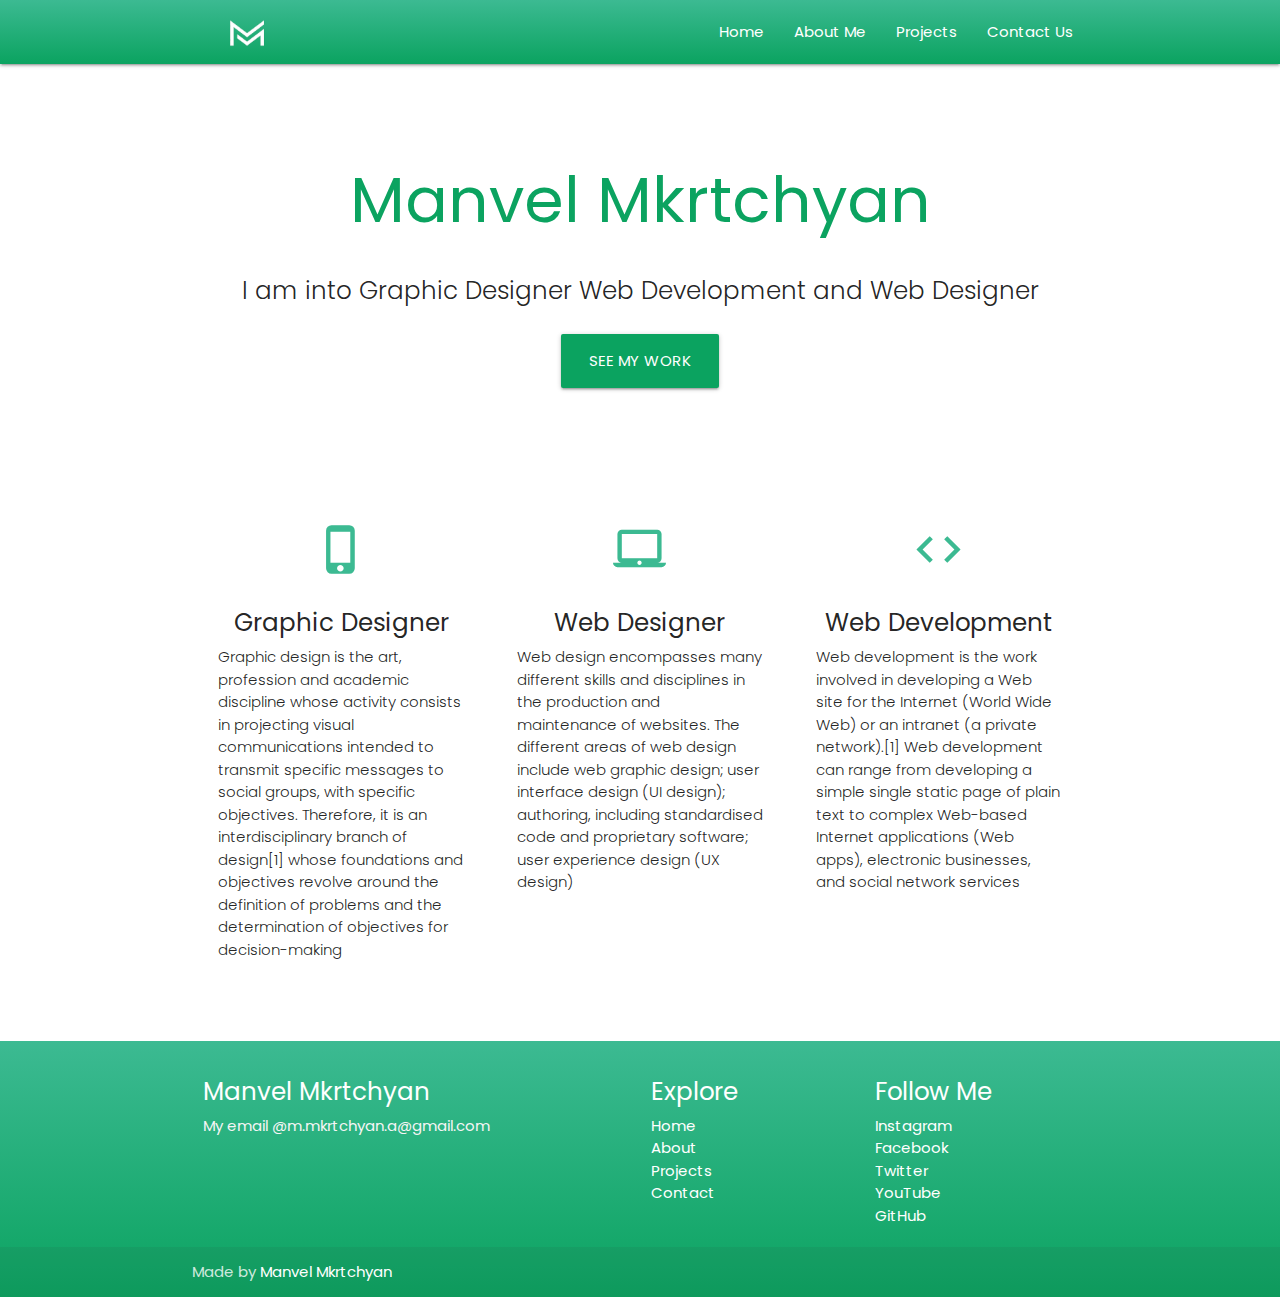
<file: index.html>
<!DOCTYPE html>
<html lang="en">
<head>
  <meta http-equiv="Content-Type" content="text/html; charset=UTF-8"/>
  <meta name="viewport" content="width=device-width, initial-scale=1, maximum-scale=1.0"/>
  <title>stoneProg44am | Home</title>

  <!-- CSS  -->
  <link href="https://fonts.googleapis.com/icon?family=Material+Icons" rel="stylesheet">
  <link rel="stylesheet" href="https://cdnjs.cloudflare.com/ajax/libs/materialize/1.0.0/css/materialize.min.css">
  <link href="css/style.css" type="text/css" rel="stylesheet" media="screen,projection"/>
  <link rel="stylesheet" href="https://cdnjs.cloudflare.com/ajax/libs/font-awesome/5.15.2/css/all.min.css" integrity="sha512-HK5fgLBL+xu6dm/Ii3z4xhlSUyZgTT9tuc/hSrtw6uzJOvgRr2a9jyxxT1ely+B+xFAmJKVSTbpM/CuL7qxO8w==" crossorigin="anonymous" />
  <link href="https://fonts.googleapis.com/icon?family=Material+Icons" rel="stylesheet">
  <link rel="shortcut icon" href="img/logo.png" type="image/x-icon">
</head>
<body>
  <nav style="background-image: linear-gradient(to top, #0ba360 0%, #3cba92 100%);" role="navigation">
    <div class="nav-wrapper container"><img id="logo-container" src="img/logo (2).png" class=" responsive-img logo circle brand-logo">
      <ul class="right hide-on-med-and-down">
        <li><a href="index.html">Home</a></li>
        <li><a href="about.html">About Me</a></li>
        <li><a href="project.html">Projects</a></li>
        <li><a href="contact.html">Contact Us</a></li>
      </ul>
<!-- Navbar Mobile -->
      <ul id="nav-mobile" class="sidenav">
        <li><a href="index.html">Home</a></li>
        <li><a href="about.html">About Me</a></li>
        <li><a href="project.html">Projects</a></li>
        <li><a href="contact.html">Contact Us</a></li>
      </ul>
      <a href="#" data-target="nav-mobile" class="sidenav-trigger"><i class="material-icons">menu</i></a>
    </div>
  </nav>
  <div class="section no-pad-bot" id="index-banner">
    <div class="container">
      <br><br>
      <h1 class="header center" style = "color: #0ba360;">Manvel Mkrtchyan</h1>
      <div class="row center">
        <h5 class="header col s12 light">I am into  Graphic Designer Web Development and Web Designer   </h5>
      </div>
      <div class="row center">
        <a class="waves-effect waves-light btn-large center home-btn " href="./project.html" style="background: #0ba360;">SEE MY WORK</a>
      </div>
      <div class="row center">  
        <a href="https://github.com/stoneprog44am"><i class="fab fa-github fa-3x github-logo"></i></a>
        <a href="https://www.facebook.com/profile.php?id=100007045516926"><i class="fab fa-facebook fa-3x facebook-logo"></i></a>
        <a href="https://www.instagram.com/realstogg/"><i class="fab fa-instagram fa-3x instagram-logo"></i></a>
        <a href="https://www.youtube.com/channel/UCzsXTDLQL_38XkN5mC17ZUQ"><i class="fab fa-youtube fa-3x youtube-logo"></i></a>
        <a href="https://twitter.com/ManvelMkrtchy11"><i class="fab fa-twitter fa-3x twitter-logo"></i></a>
      </div>
      <br><br>

    </div>
  </div>


  <div class="container">
    <div class="section">

      <!--   Icon Section   -->
      <div class="row">
        <div class="col s12 m4">
          <div class="icon-block">
            <h2 class="center" style="color: #3cba92;"><i class="material-icons">phone_iphone</i></h2>
            <h5 class="center">Graphic Designer</h5>

            <p class="light">Graphic design is the art, profession and academic discipline whose activity consists in projecting visual communications intended to transmit specific messages to social groups, with specific objectives. Therefore, it is an interdisciplinary branch of design[1] whose foundations and objectives revolve around the definition of problems and the determination of objectives for decision-making</p>
          </div>
        </div>

        <div class="col s12 m4">
          <div class="icon-block">
            <h2 class="center" style="color: #3cba92;"><i class="material-icons">laptop_mac</i></h2>
            <h5 class="center">Web Designer</h5>

            <p class="light">Web design encompasses many different skills and disciplines in the production and maintenance of websites. The different areas of web design include web graphic design; user interface design (UI design); authoring, including standardised code and proprietary software; user experience design (UX design)</p>
          </div>
        </div>

        <div class="col s12 m4">
          <div class="icon-block">
            <h2 class="center" style="color: #3cba92;"><i class="material-icons">code</i></h2>
            <h5 class="center">Web Development </h5>

            <p class="light">
              Web development is the work involved in developing a Web site for the Internet (World Wide Web) or an intranet (a private network).[1] Web development can range from developing a simple single static page of plain text to complex Web-based Internet applications (Web apps), electronic businesses, and social network services
              </p>
          </div>
        </div>
      </div>

    </div>
    <br><br>
  </div>

  <footer class="page-footer " style="background-image: linear-gradient(to top, #0ba360 0%, #3cba92 100%);">
    <div class="container">
      <div class="row">
        <div class="col l6 s12">
          <h5 class="white-text">Manvel Mkrtchyan</h5>
          <p class="grey-text text-lighten-4"> My email @m.mkrtchyan.a@gmail.com</p>


        </div>
        <div class="col l3 s12">
          <h5 class="white-text">Explore</h5>
          <ul>
            <li><a class="white-text" href="index.html">Home</a></li>
            <li><a class="white-text" href="about.html">About</a></li>
            <li><a class="white-text" href="project.html">Projects</a></li>
            <li><a class="white-text" href="contact.html">Contact</a></li>
          </ul>
        </div>
        <div class="col l3 s12">
          <h5 class="white-text">Follow Me</h5>
          <ul>
            <li><a class="white-text" href="https://www.instagram.com/realstogg/">Instagram</a></li>
            <li><a class="white-text" href="https://www.facebook.com/profile.php?id=100007045516926">Facebook</a></li>
            <li><a class="white-text" href="https://twitter.com/ManvelMkrtchy11">Twitter</a></li>
            <li><a class="white-text" href="https://www.youtube.com/channel/UCzsXTDLQL_38XkN5mC17ZUQ">YouTube</a></li>
            <li><a class="white-text" href="https://github.com/stoneprog44am">GitHub</a></li>
          </ul>
        </div>
      </div>
    </div>
    <div class="footer-copyright">
      <div class="container">
      Made by <a href="" style="color: #ffffff;text-decoration: none;">Manvel Mkrtchyan</a>
      </div>
    </div>
  </footer>


  <!--  Scripts-->
  <script src="https://code.jquery.com/jquery-2.1.1.min.js"></script>
  <script src="https://cdnjs.cloudflare.com/ajax/libs/materialize/1.0.0/js/materialize.min.js"></script>
  <script src="js/init.js"></script>

  </body>
</html>
</file>
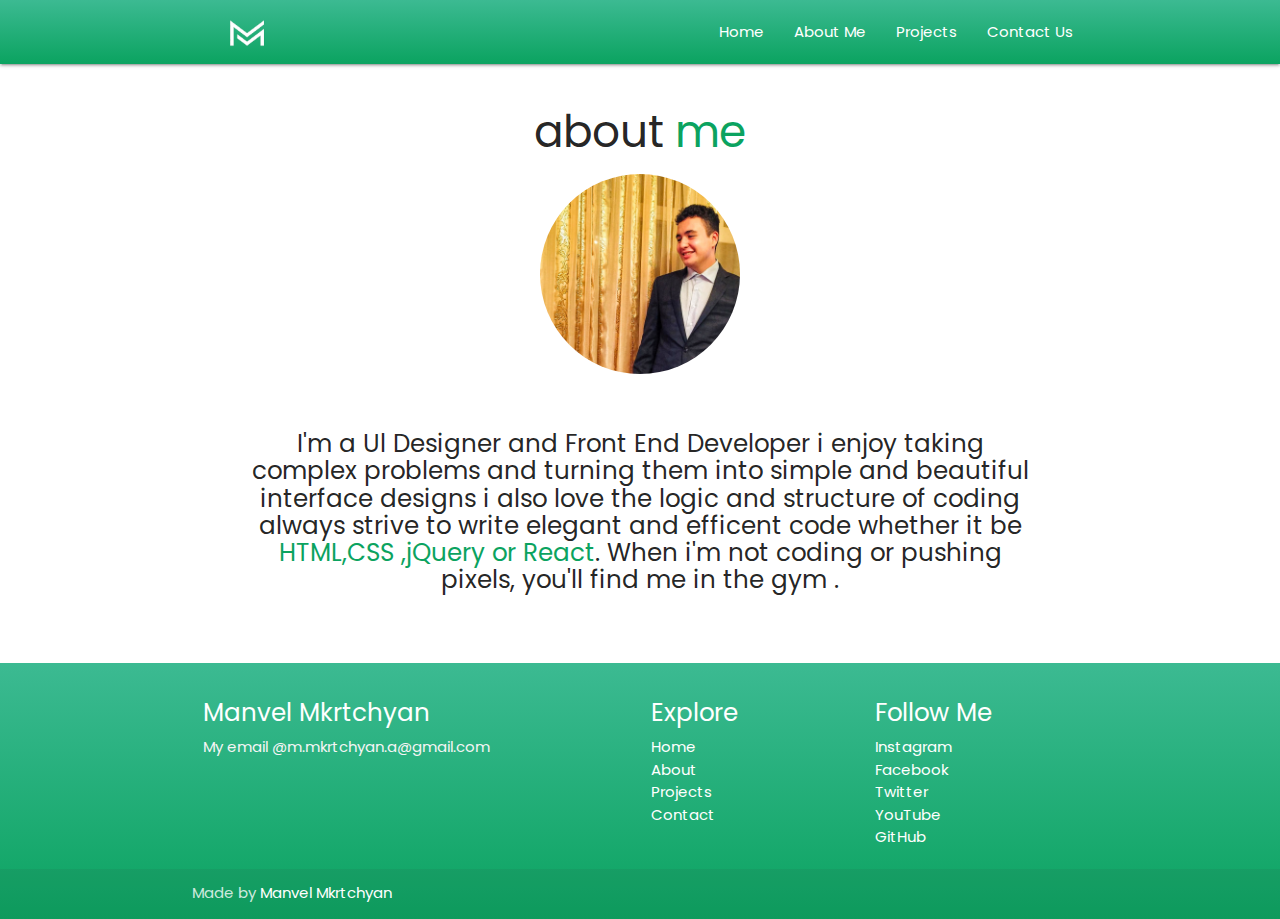
<file: about.html>
<!DOCTYPE html>
<html lang="en">
<head>
  <meta http-equiv="Content-Type" content="text/html; charset=UTF-8"/>
  <meta name="viewport" content="width=device-width, initial-scale=1, maximum-scale=1.0"/>
  <title>stoneProg44am | About</title>

  <!-- CSS  -->
  <link href="https://fonts.googleapis.com/icon?family=Material+Icons" rel="stylesheet">
  <link rel="stylesheet" href="https://cdnjs.cloudflare.com/ajax/libs/materialize/1.0.0/css/materialize.min.css">
  <link href="css/style.css" type="text/css" rel="stylesheet" media="screen,projection"/>
  <link rel="stylesheet" href="https://cdnjs.cloudflare.com/ajax/libs/font-awesome/5.15.2/css/all.min.css" integrity="sha512-HK5fgLBL+xu6dm/Ii3z4xhlSUyZgTT9tuc/hSrtw6uzJOvgRr2a9jyxxT1ely+B+xFAmJKVSTbpM/CuL7qxO8w==" crossorigin="anonymous" />
  <link href="https://fonts.googleapis.com/icon?family=Material+Icons" rel="stylesheet">
  <link rel="shortcut icon" href="img/logo.png" type="image/x-icon">
</head>
<body>
  <nav style="background-image: linear-gradient(to top, #0ba360 0%, #3cba92 100%);" role="navigation">
    <div class="nav-wrapper container"><img id="logo-container" src="img/logo (2).png" class=" responsive-img logo circle brand-logo">
      <ul class="right hide-on-med-and-down">
        <li><a href="index.html">Home</a></li>
        <li><a href="about.html">About Me</a></li>
        <li><a href="project.html">Projects</a></li>
        <li><a href="contact.html">Contact Us</a></li>
      </ul>
<!-- Navbar Mobile -->
      <ul id="nav-mobile" class="sidenav">
        <li><a href="index.html">Home</a></li>
        <li><a href="about.html">About Me</a></li>
        <li><a href="project.html">Projects</a></li>
        <li><a href="contact.html">Contact Us</a></li>
      </ul>
      <a href="#" data-target="nav-mobile" class="sidenav-trigger"><i class="material-icons">menu</i></a>
    </div>
  </nav>
  <div class="section no-pad-bot" id="index-banner">
    <div class="container ">
      <div class="row center">
        <h3>about  <span>me</span> </h3>
        <img src="img/me.jpg" class="responsive-img circle img-me" alt="">
        <h5 class="about-text">
          I'm a Ul Designer and Front End Developer 
          i enjoy taking complex problems and turning them into simple and beautiful interface designs     
  i also love the logic and structure of coding always strive to write elegant and efficent code whether it be <span>HTML,CSS ,jQuery or React</span>. When i'm not coding or pushing pixels, you'll find me in the gym .</h5>
      </div>
        
      
    </div>
  <footer class="page-footer " style="background-image: linear-gradient(to top, #0ba360 0%, #3cba92 100%);">
    <div class="container">
      <div class="row">
        <div class="col l6 s12">
          <h5 class="white-text">Manvel Mkrtchyan</h5>
          <p class="grey-text text-lighten-4">My email @m.mkrtchyan.a@gmail.com</p>


        </div>
        <div class="col l3 s12">
          <h5 class="white-text">Explore</h5>
          <ul>
            <li><a class="white-text" href="index.html">Home</a></li>
            <li><a class="white-text" href="about.html">About</a></li>
            <li><a class="white-text" href="project.html">Projects</a></li>
            <li><a class="white-text" href="contact.html">Contact</a></li>
          </ul>
        </div>
        <div class="col l3 s12">
          <h5 class="white-text">Follow Me</h5>
          <ul>
            <li><a class="white-text" href="https://www.instagram.com/realstogg/">Instagram</a></li>
            <li><a class="white-text" href="https://www.facebook.com/profile.php?id=100007045516926">Facebook</a></li>
            <li><a class="white-text" href="https://twitter.com/ManvelMkrtchy11">Twitter</a></li>
            <li><a class="white-text" href="https://www.youtube.com/channel/UCzsXTDLQL_38XkN5mC17ZUQ">YouTube</a></li>
            <li><a class="white-text" href="https://github.com/stoneprog44am">GitHub</a></li>
          </ul>
        </div>
      </div>
    </div>
    <div class="footer-copyright">
      <div class="container">
      Made by <a href="" style="color: #ffffff;text-decoration: none;">Manvel Mkrtchyan</a>
      </div>
    </div>
  </footer>


  <!--  Scripts-->
  <script src="https://code.jquery.com/jquery-2.1.1.min.js"></script>
  <script src="https://cdnjs.cloudflare.com/ajax/libs/materialize/1.0.0/js/materialize.min.js"></script>
  <script src="js/init.js"></script>

  </body>
</html>
</file>
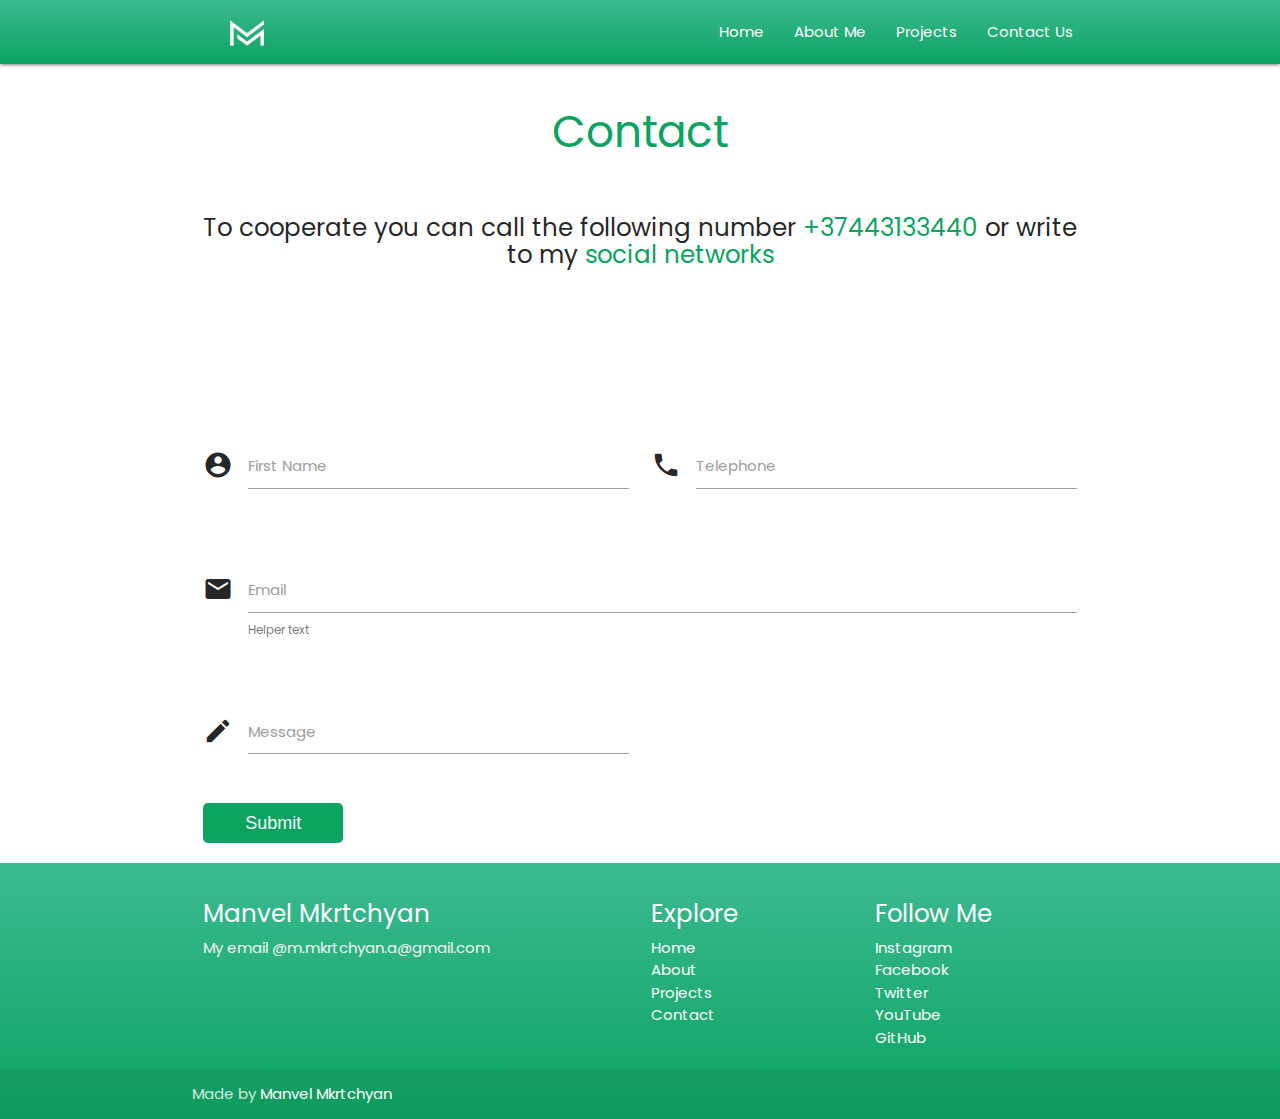
<file: contact.html>
<!DOCTYPE html>
<html lang="en">
<head>
  <meta http-equiv="Content-Type" content="text/html; charset=UTF-8"/>
  <meta name="viewport" content="width=device-width, initial-scale=1, maximum-scale=1.0"/>
  <title>stoneProg44am | Contact</title>

  <!-- CSS  -->
  <link href="https://fonts.googleapis.com/icon?family=Material+Icons" rel="stylesheet">
  <link rel="stylesheet" href="https://cdnjs.cloudflare.com/ajax/libs/materialize/1.0.0/css/materialize.min.css">
  <link href="css/style.css" type="text/css" rel="stylesheet" media="screen,projection"/>
  <link rel="stylesheet" href="https://cdnjs.cloudflare.com/ajax/libs/font-awesome/5.15.2/css/all.min.css" integrity="sha512-HK5fgLBL+xu6dm/Ii3z4xhlSUyZgTT9tuc/hSrtw6uzJOvgRr2a9jyxxT1ely+B+xFAmJKVSTbpM/CuL7qxO8w==" crossorigin="anonymous" />
  <link href="https://fonts.googleapis.com/icon?family=Material+Icons" rel="stylesheet">
  <link rel="shortcut icon" href="img/logo.png" type="image/x-icon">
</head>
<body>
  <nav style="background-image: linear-gradient(to top, #0ba360 0%, #3cba92 100%);" role="navigation">
    <div class="nav-wrapper container"><img id="logo-container" src="img/logo (2).png" class=" responsive-img logo circle brand-logo">
      <ul class="right hide-on-med-and-down">
        <li><a href="index.html">Home</a></li>
        <li><a href="about.html">About Me</a></li>
        <li><a href="project.html">Projects</a></li>
        <li><a href="contact.html">Contact Us</a></li>
      </ul>
<!-- Navbar Mobile -->
      <ul id="nav-mobile" class="sidenav">
        <li><a href="index.html">Home</a></li>
        <li><a href="about.html">About Me</a></li>
        <li><a href="project.html">Projects</a></li>
        <li><a href="contact.html">Contact Us</a></li>
      </ul>
      <a href="#" data-target="nav-mobile" class="sidenav-trigger"><i class="material-icons">menu</i></a>
    </div>
  </nav>
  <div class="section no-pad-bot" id="index-banner">
    <div class="container ">
        <div class="row center">
            <h3><span>Contact </span> </h3>
            
        </div>
        <div class="row center">  
            <a href="https://github.com/stoneprog44am"><i class="fab fa-github fa-3x github-logo"></i></a>
            <a href="https://www.facebook.com/profile.php?id=100007045516926"><i class="fab fa-facebook fa-3x facebook-logo"></i></a>
            <a href="https://www.instagram.com/realstogg/"><i class="fab fa-instagram fa-3x instagram-logo"></i></a>
            <a href="https://www.youtube.com/channel/UCzsXTDLQL_38XkN5mC17ZUQ"><i class="fab fa-youtube fa-3x youtube-logo"></i></a>
            <a href="https://twitter.com/ManvelMkrtchy11"><i class="fab fa-twitter fa-3x twitter-logo"></i></a>
          </div>
        <h5 class="contact-text center">To cooperate you can call the following number <span>+37443133440</span> or write to my   <span>social networks</span>    </h5>
       
      
      
  <div class="row">
    <form class="col s12">
      <div class="row">
        <div class="input-field col s6">
          <i class="material-icons prefix">account_circle</i>
          <input id="icon_prefix" type="text" class="validate">
          <label for="icon_prefix">First Name</label>
        </div>
        <div class="input-field col s6">
          <i class="material-icons prefix">phone</i>
          <input id="icon_telephone" type="tel" class="validate">
          <label for="icon_telephone">Telephone</label>
        </div>
      </div>
    </form>
  </div>
  <div class="row">
    <form class="col s12">
      <div class="row">
        <div class="input-field col s12">
            <i class="material-icons prefix">email</i>
          <input id="email" type="email" class="validate">

          <label for="email">Email</label>
          <span class="helper-text" data-error="wrong" data-success="right">Helper text</span>
        </div>
      </div>
    </form>
</div>
<div class="row">
    <form class="col s12" action="index.html">
      <div class="row">
        <div class="input-field col s6">
          <i class="material-icons prefix">mode_edit</i>
          <textarea id="icon_prefix2" class="materialize-textarea"></textarea>
          <label for="icon_prefix2">Message</label>
        </div>
      </div>
        <input type="submit" type="button" class="input-button">
    </form>

  </div>
                
    </div>
  <footer class="page-footer " style="background-image: linear-gradient(to top, #0ba360 0%, #3cba92 100%);">
    <div class="container">
      <div class="row">
        <div class="col l6 s12">
          <h5 class="white-text">Manvel Mkrtchyan</h5>
          <p class="grey-text text-lighten-4">My email @m.mkrtchyan.a@gmail.com</p>


        </div>
        <div class="col l3 s12">
          <h5 class="white-text">Explore</h5>
          <ul>
            <li><a class="white-text" href="index.html">Home</a></li>
            <li><a class="white-text" href="about.html">About</a></li>
            <li><a class="white-text" href="project.html">Projects</a></li>
            <li><a class="white-text" href="contact.html">Contact</a></li>
          </ul>
        </div>
        <div class="col l3 s12">
          <h5 class="white-text">Follow Me</h5>
          <ul>
            <li><a class="white-text" href="https://www.instagram.com/realstogg/">Instagram</a></li>
            <li><a class="white-text" href="https://www.facebook.com/profile.php?id=100007045516926">Facebook</a></li>
            <li><a class="white-text" href="https://twitter.com/ManvelMkrtchy11">Twitter</a></li>
            <li><a class="white-text" href="https://www.youtube.com/channel/UCzsXTDLQL_38XkN5mC17ZUQ">YouTube</a></li>
            <li><a class="white-text" href="https://github.com/stoneprog44am">GitHub</a></li>
          </ul>
        </div>
      </div>
    </div>
    <div class="footer-copyright">
      <div class="container">
      Made by <a href="" style="color: #ffffff;text-decoration: none;">Manvel Mkrtchyan</a>
      </div>
    </div>
  </footer>


  <!--  Scripts-->
  <script src="https://code.jquery.com/jquery-2.1.1.min.js"></script>
  <script src="https://cdnjs.cloudflare.com/ajax/libs/materialize/1.0.0/js/materialize.min.js"></script>
  <script src="js/init.js"></script>

  </body>
</html>
</file>
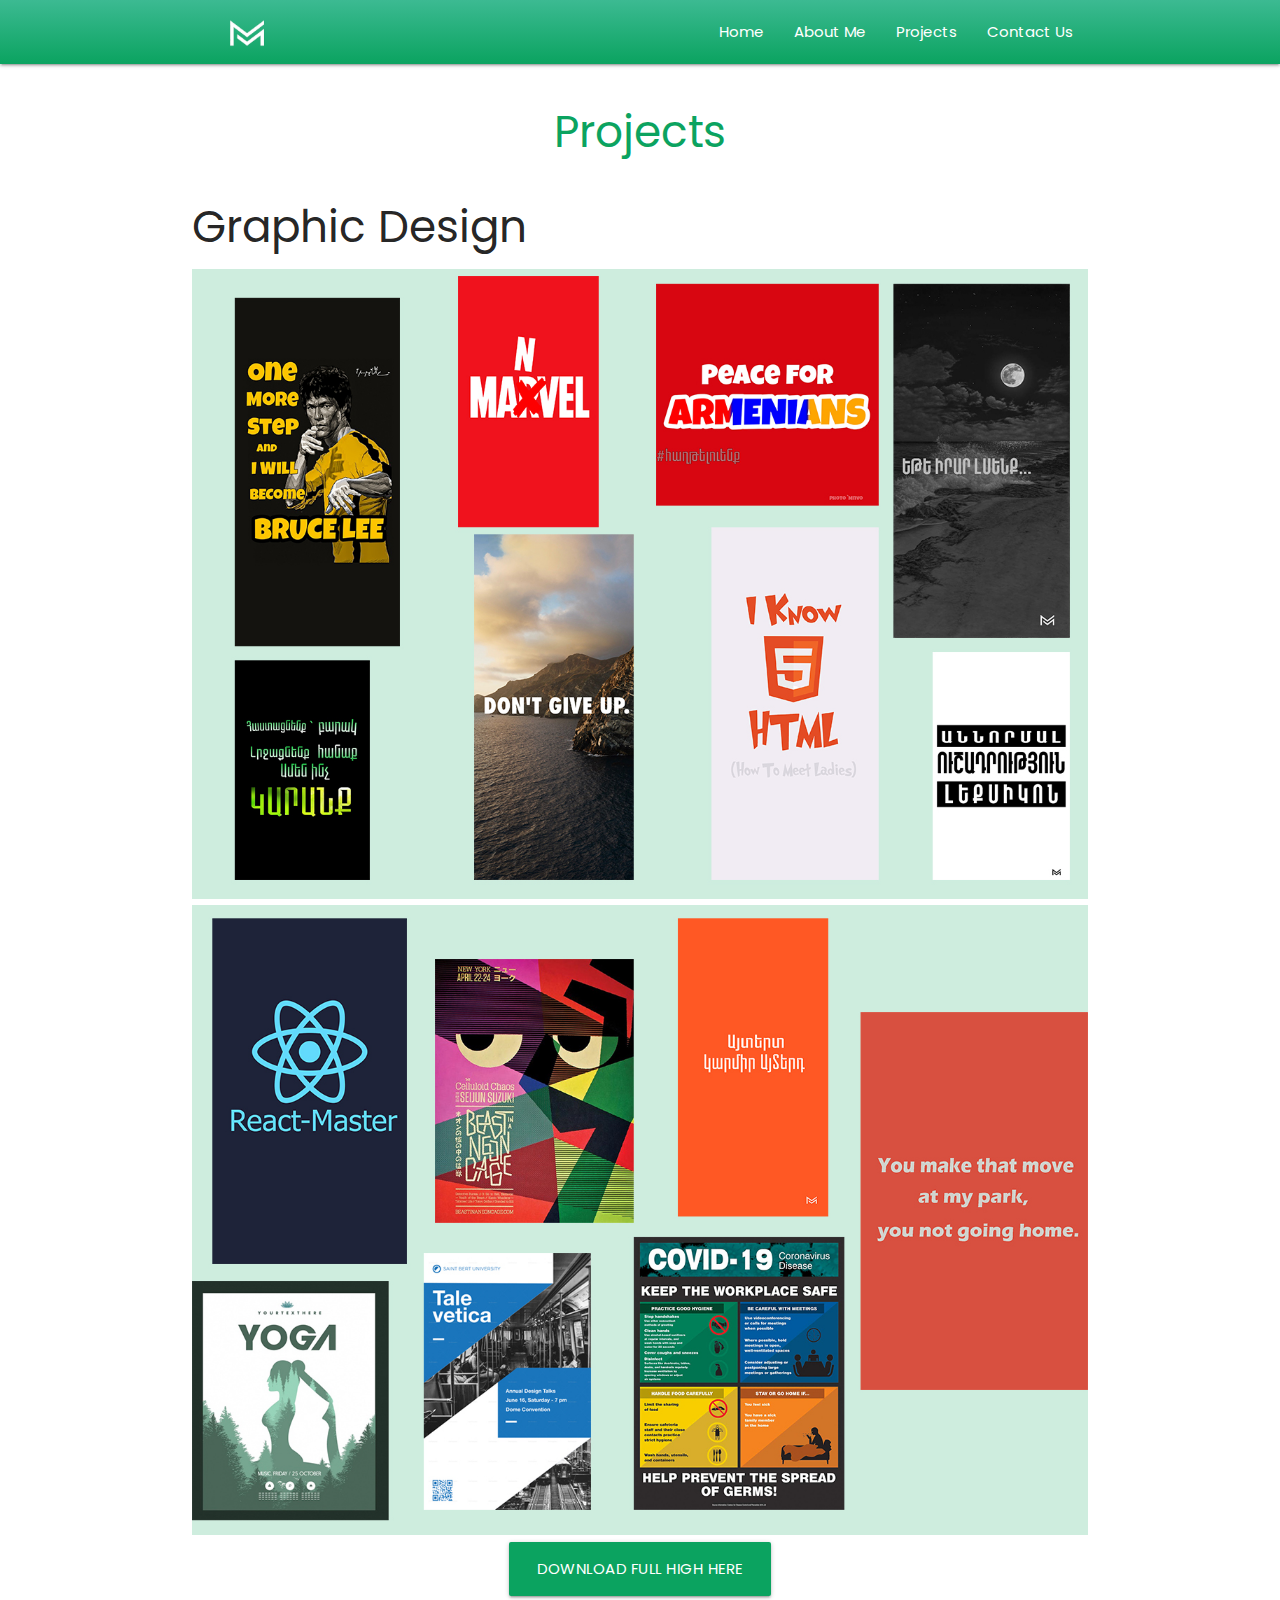
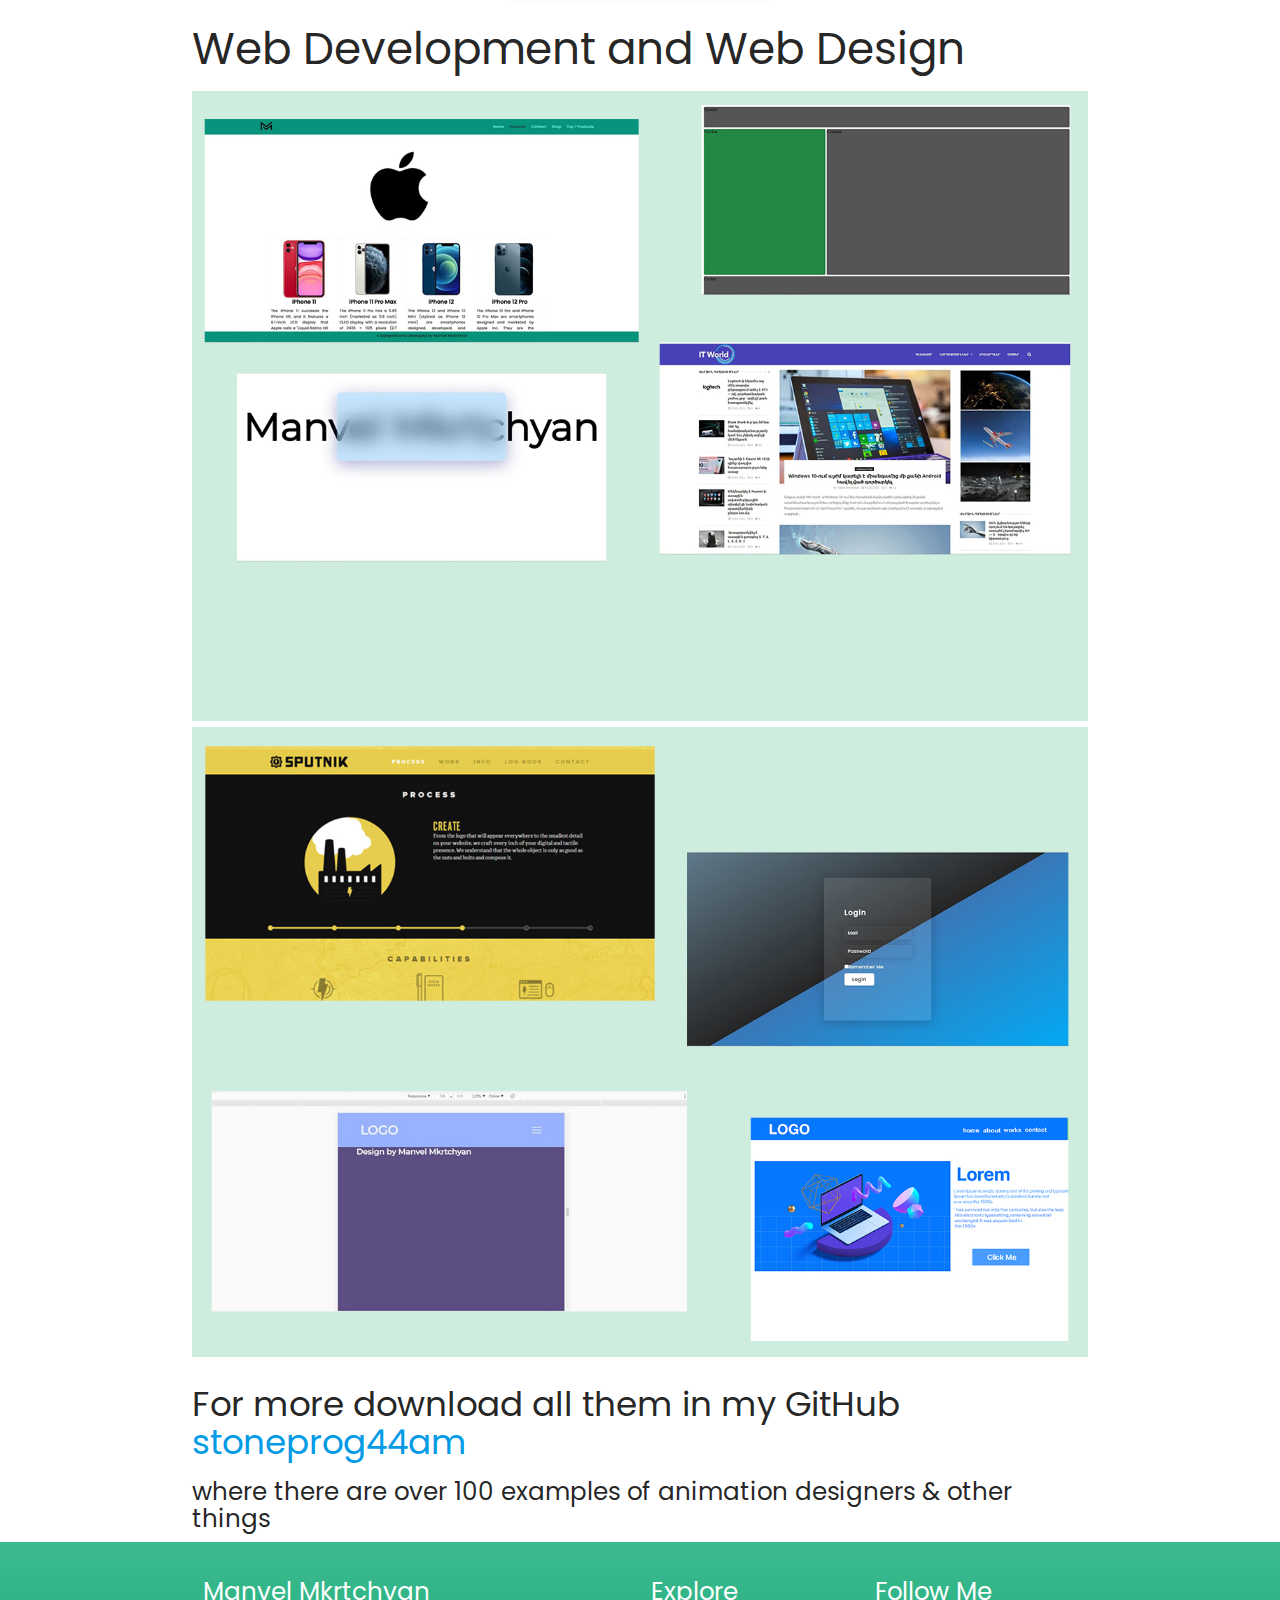
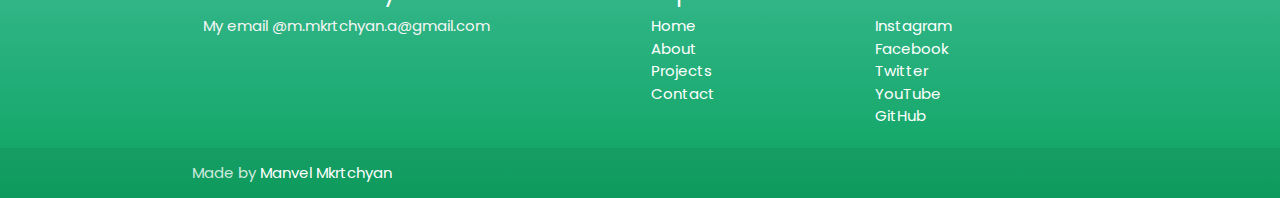
<file: project.html>
<!DOCTYPE html>
<html lang="en">
<head>
  <meta http-equiv="Content-Type" content="text/html; charset=UTF-8"/>
  <meta name="viewport" content="width=device-width, initial-scale=1, maximum-scale=1.0"/>
  <title>stoneProg44am | Project</title>

  <!-- CSS  -->
  <link href="https://fonts.googleapis.com/icon?family=Material+Icons" rel="stylesheet">
  <link rel="stylesheet" href="https://cdnjs.cloudflare.com/ajax/libs/materialize/1.0.0/css/materialize.min.css">
  <link href="css/style.css" type="text/css" rel="stylesheet" media="screen,projection"/>
  <link rel="stylesheet" href="https://cdnjs.cloudflare.com/ajax/libs/font-awesome/5.15.2/css/all.min.css" integrity="sha512-HK5fgLBL+xu6dm/Ii3z4xhlSUyZgTT9tuc/hSrtw6uzJOvgRr2a9jyxxT1ely+B+xFAmJKVSTbpM/CuL7qxO8w==" crossorigin="anonymous" />
  <link href="https://fonts.googleapis.com/icon?family=Material+Icons" rel="stylesheet">
  <link rel="shortcut icon" href="img/logo.png" type="image/x-icon">
</head>
<body>
  <nav style="background-image: linear-gradient(to top, #0ba360 0%, #3cba92 100%);" role="navigation">
    <div class="nav-wrapper container"><img id="logo-container" src="img/logo (2).png" class=" responsive-img logo circle brand-logo">
      <ul class="right hide-on-med-and-down">
        <li><a href="index.html">Home</a></li>
        <li><a href="about.html">About Me</a></li>
        <li><a href="project.html">Projects</a></li>
        <li><a href="contact.html">Contact Us</a></li>
      </ul>
<!-- Navbar Mobile -->
      <ul id="nav-mobile" class="sidenav">
        <li><a href="index.html">Home</a></li>
        <li><a href="about.html">About Me</a></li>
        <li><a href="project.html">Projects</a></li>
        <li><a href="contact.html">Contact Us</a></li>
      </ul>
      <a href="#" data-target="nav-mobile" class="sidenav-trigger"><i class="material-icons">menu</i></a>
    </div>
  </nav>
  <div class="section no-pad-bot" id="index-banner">
    <div class="container">
      <div class="row center">
        <h3><span>Projects</span></h3>
      </div>

      <h3>Graphic Design</h3>
     <img src="img/agd.jpg" class="responsive-img" alt="">
     <img src="img/AGDO1.jpg" class="responsive-img" alt="">
     <div class="row center">
      <a class="waves-effect waves-light btn-large center home-btn" href="https://www.dropbox.com/sh/vi2up1o86a7cn6v/AABjTqh4hu9JqJkhfHXg3fhLa?dl=0" style="background: #0ba360;">Download full high here</a> 
     </div>
     <h3>Web Development and Web Design</h3>
     <img src="img/AWD.jpg" class="responsive-img" alt="">
     <img  src="img/AWD1.jpg" class="responsive-img" alt="">
     <h4>For more download all them in my GitHub <a href="https://github.com/stoneprog44am">stoneprog44am</a> </h4>
     <h5>where there are over 100 examples of animation designers & other things</h5>
    </div>
  <footer class="page-footer " style="background-image: linear-gradient(to top, #0ba360 0%, #3cba92 100%);">
    <div class="container">
      <div class="row">
        <div class="col l6 s12">
          <h5 class="white-text">Manvel Mkrtchyan</h5>
          <p class="grey-text text-lighten-4">My email @m.mkrtchyan.a@gmail.com</p>


        </div>
        <div class="col l3 s12">
          <h5 class="white-text">Explore</h5>
          <ul>
            <li><a class="white-text" href="index.html">Home</a></li>
            <li><a class="white-text" href="about.html">About</a></li>
            <li><a class="white-text" href="project.html">Projects</a></li>
            <li><a class="white-text" href="contact.html">Contact</a></li>
          </ul>
        </div>
        <div class="col l3 s12">
          <h5 class="white-text">Follow Me</h5>
          <ul>
            <li><a class="white-text" href="https://www.instagram.com/realstogg/">Instagram</a></li>
            <li><a class="white-text" href="https://www.facebook.com/profile.php?id=100007045516926">Facebook</a></li>
            <li><a class="white-text" href="https://twitter.com/ManvelMkrtchy11">Twitter</a></li>
            <li><a class="white-text" href="https://www.youtube.com/channel/UCzsXTDLQL_38XkN5mC17ZUQ">YouTube</a></li>
            <li><a class="white-text" href="https://github.com/stoneprog44am">GitHub</a></li>
          </ul>
        </div>
      </div>
    </div>
    <div class="footer-copyright">
      <div class="container">
      Made by <a href="" style="color: #ffffff;text-decoration: none;">Manvel Mkrtchyan</a>
      </div>
    </div>
  </footer>


  <!--  Scripts-->
  <script src="https://code.jquery.com/jquery-2.1.1.min.js"></script>
  <script src="https://cdnjs.cloudflare.com/ajax/libs/materialize/1.0.0/js/materialize.min.js"></script>
  <script src="js/init.js"></script>

  </body>
</html>
</file>
<file: css/style.css>
@import url('https://fonts.googleapis.com/css2?family=Poppins:wght@200&display=swap');

* {
    padding: 0;
    margin: 0;
    box-sizing: border-box;
    font-family: 'Poppins', sans-serif;
}
.icon-block {
  padding: 0 15px;
}
.icon-block .material-icons {
	font-size: inherit;
}

.fab {
  margin: 5px ;
  display: block;
}
.fab:hover {
  opacity: 0.8;
}

.facebook-logo {
  color:#3b5998 ;
}
.instagram-logo {
  color: #cd486b;
}

.youtube-logo {
  color: red;
}
.twitter-logo {
  color:#00acee ;
}
.logo {
  width: 110px;
  height: 60px;
}
.github-logo {
  color: #000000;
}

.img-me {
  width: 200px;
  height: 150px;
}
span {
  color: #0ba360;
}
.flex {
  display: flex;
}
.about-text {
  padding: 50px;
  margin: 0;
}
.contact-text {
  padding-bottom: 150px;
  text-align: center;
}

.input-button {
  border:none;
  background:#0ba360;
  width:140px;
  height:40px;
  font-size:18px;
  border-radius:5px;
  transition:0.5s;
  color:white;
}
.input-button:hover {
  background:white;
  border:1px solid #0ba360;
  transition:0.5s;
  color:#0ba360;
}
</file>
